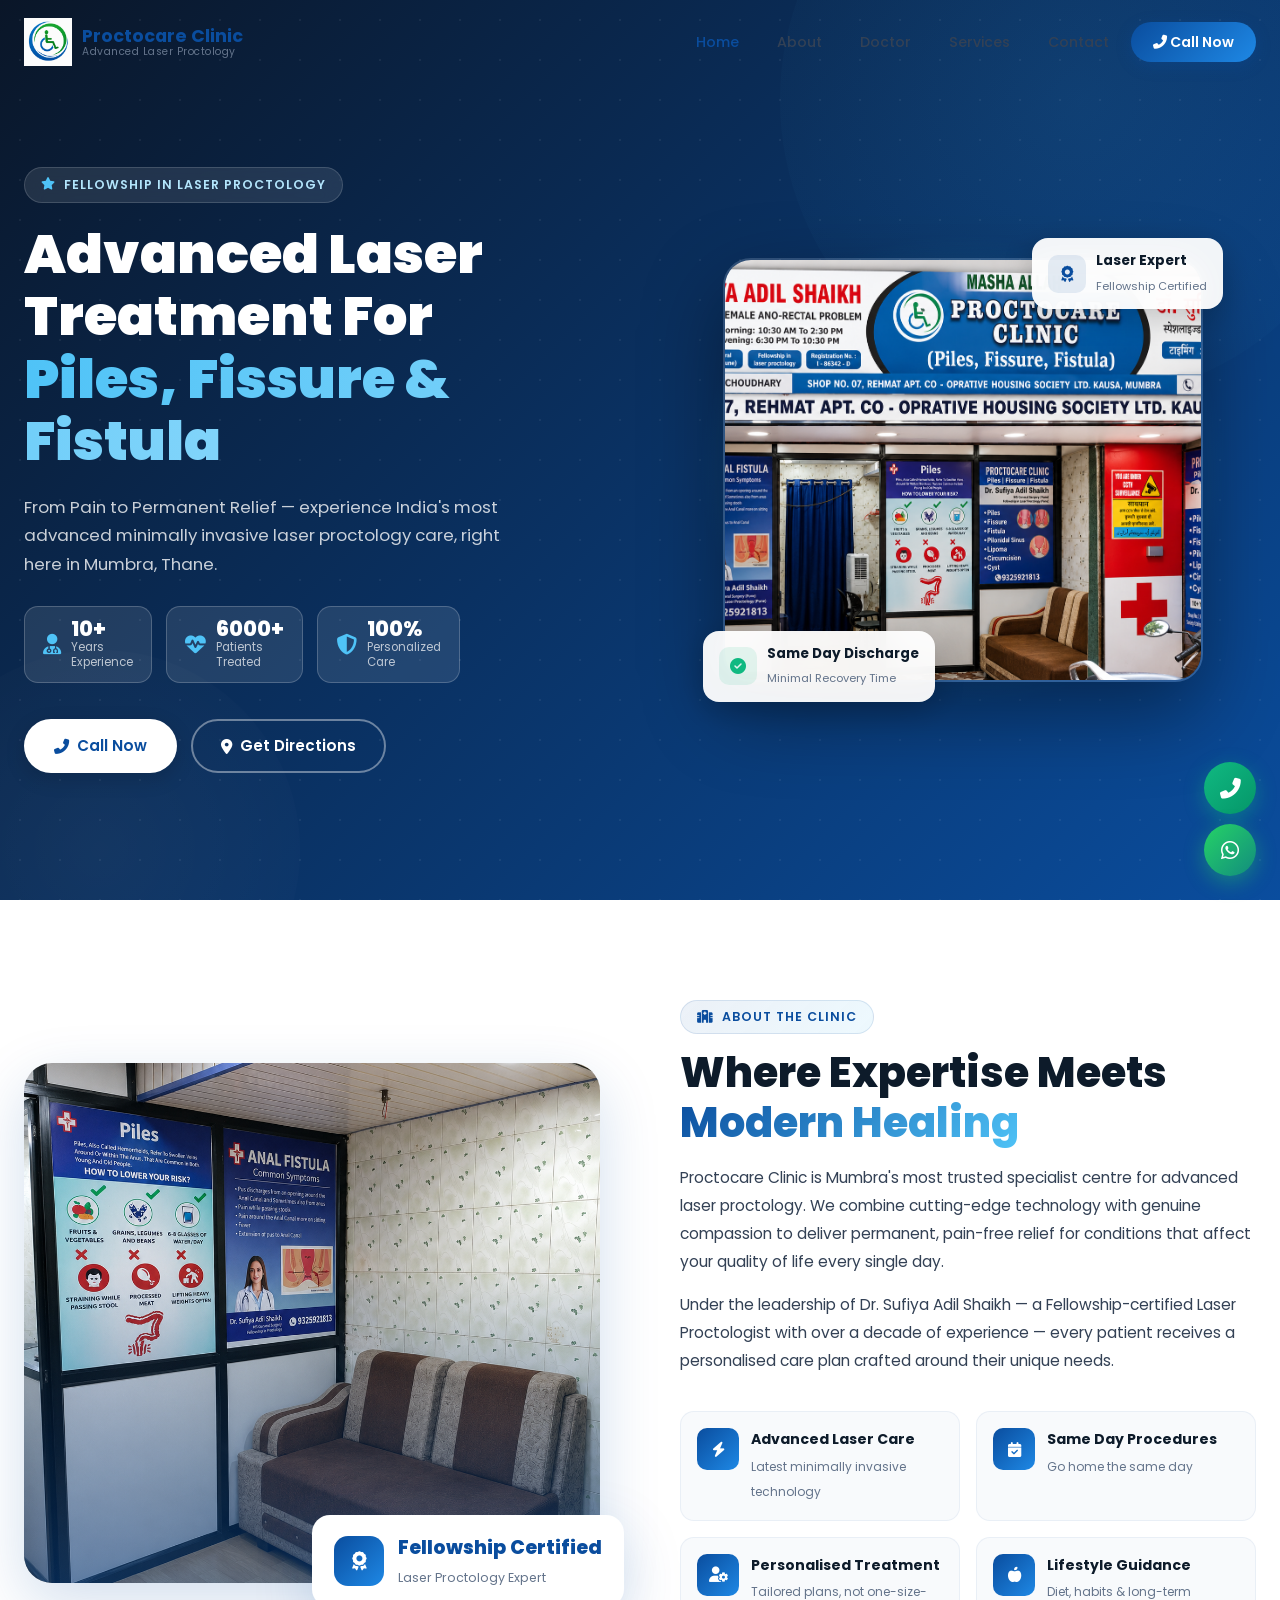
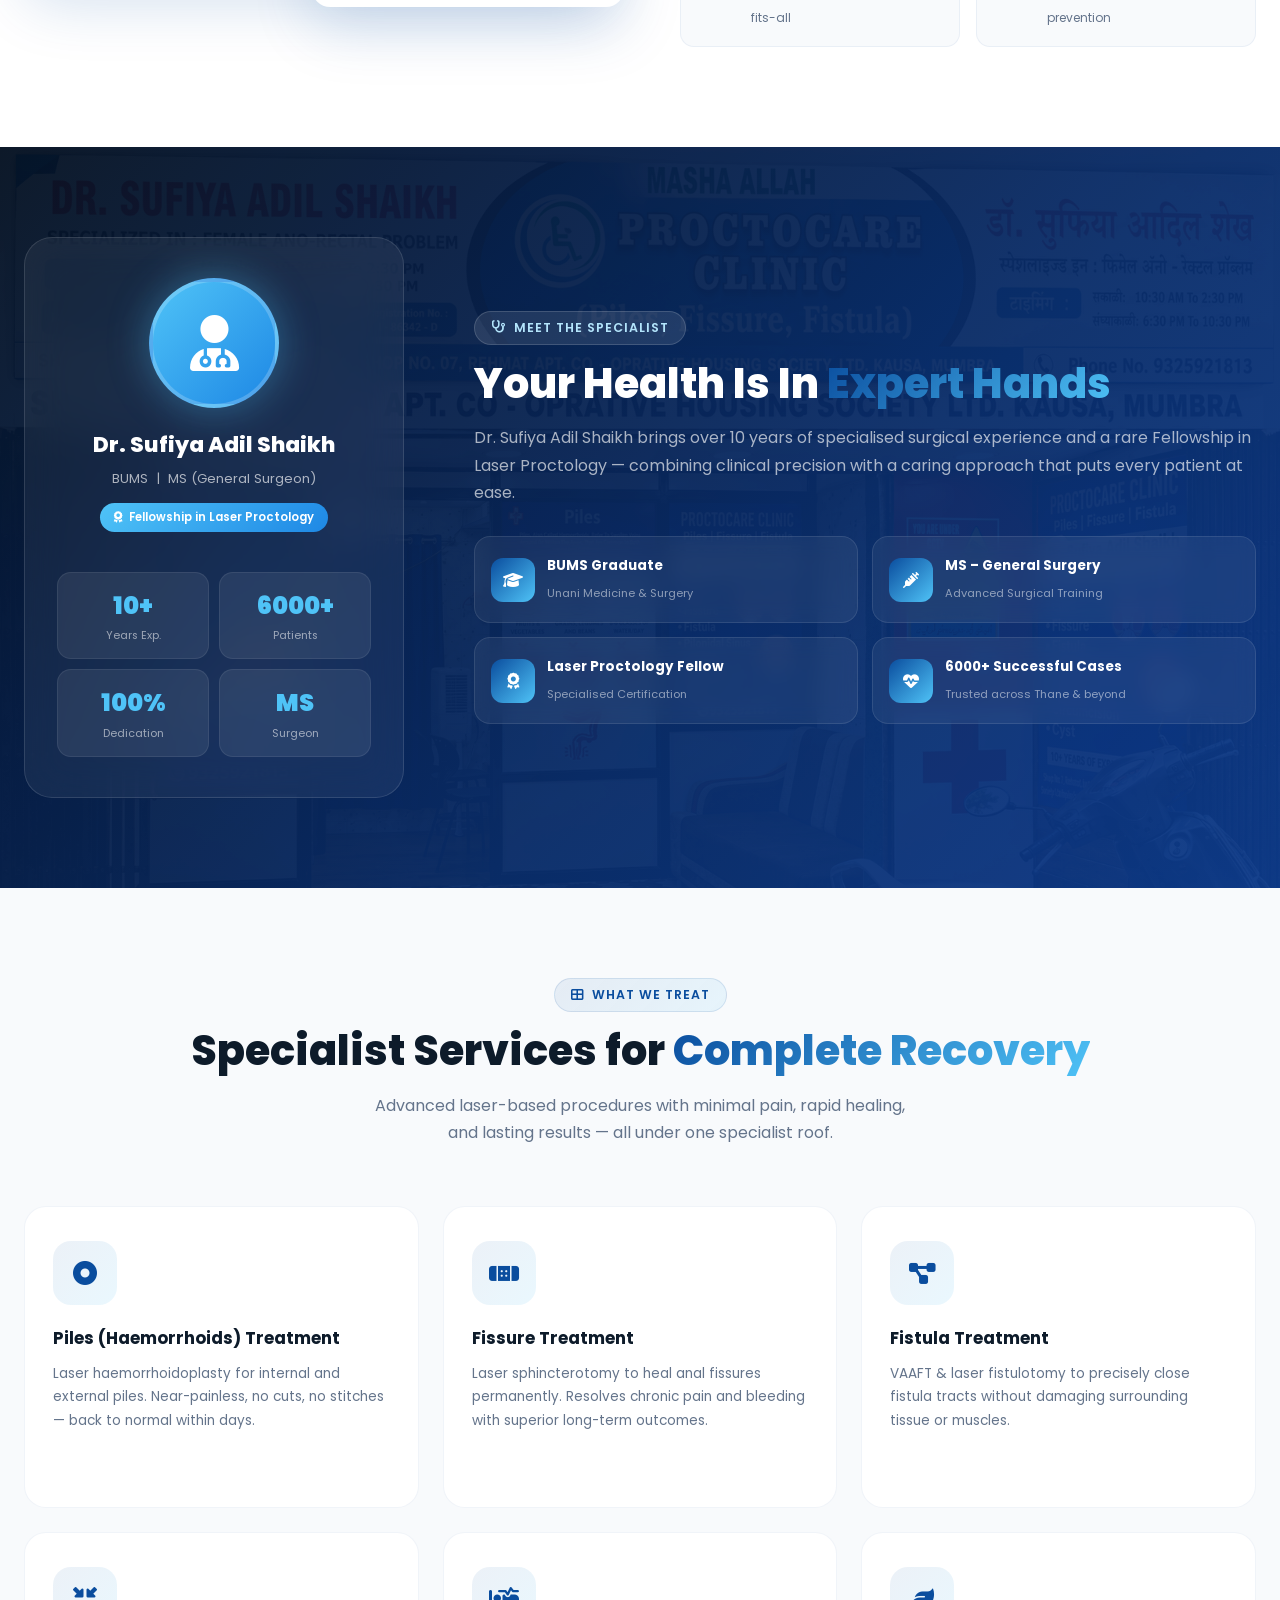
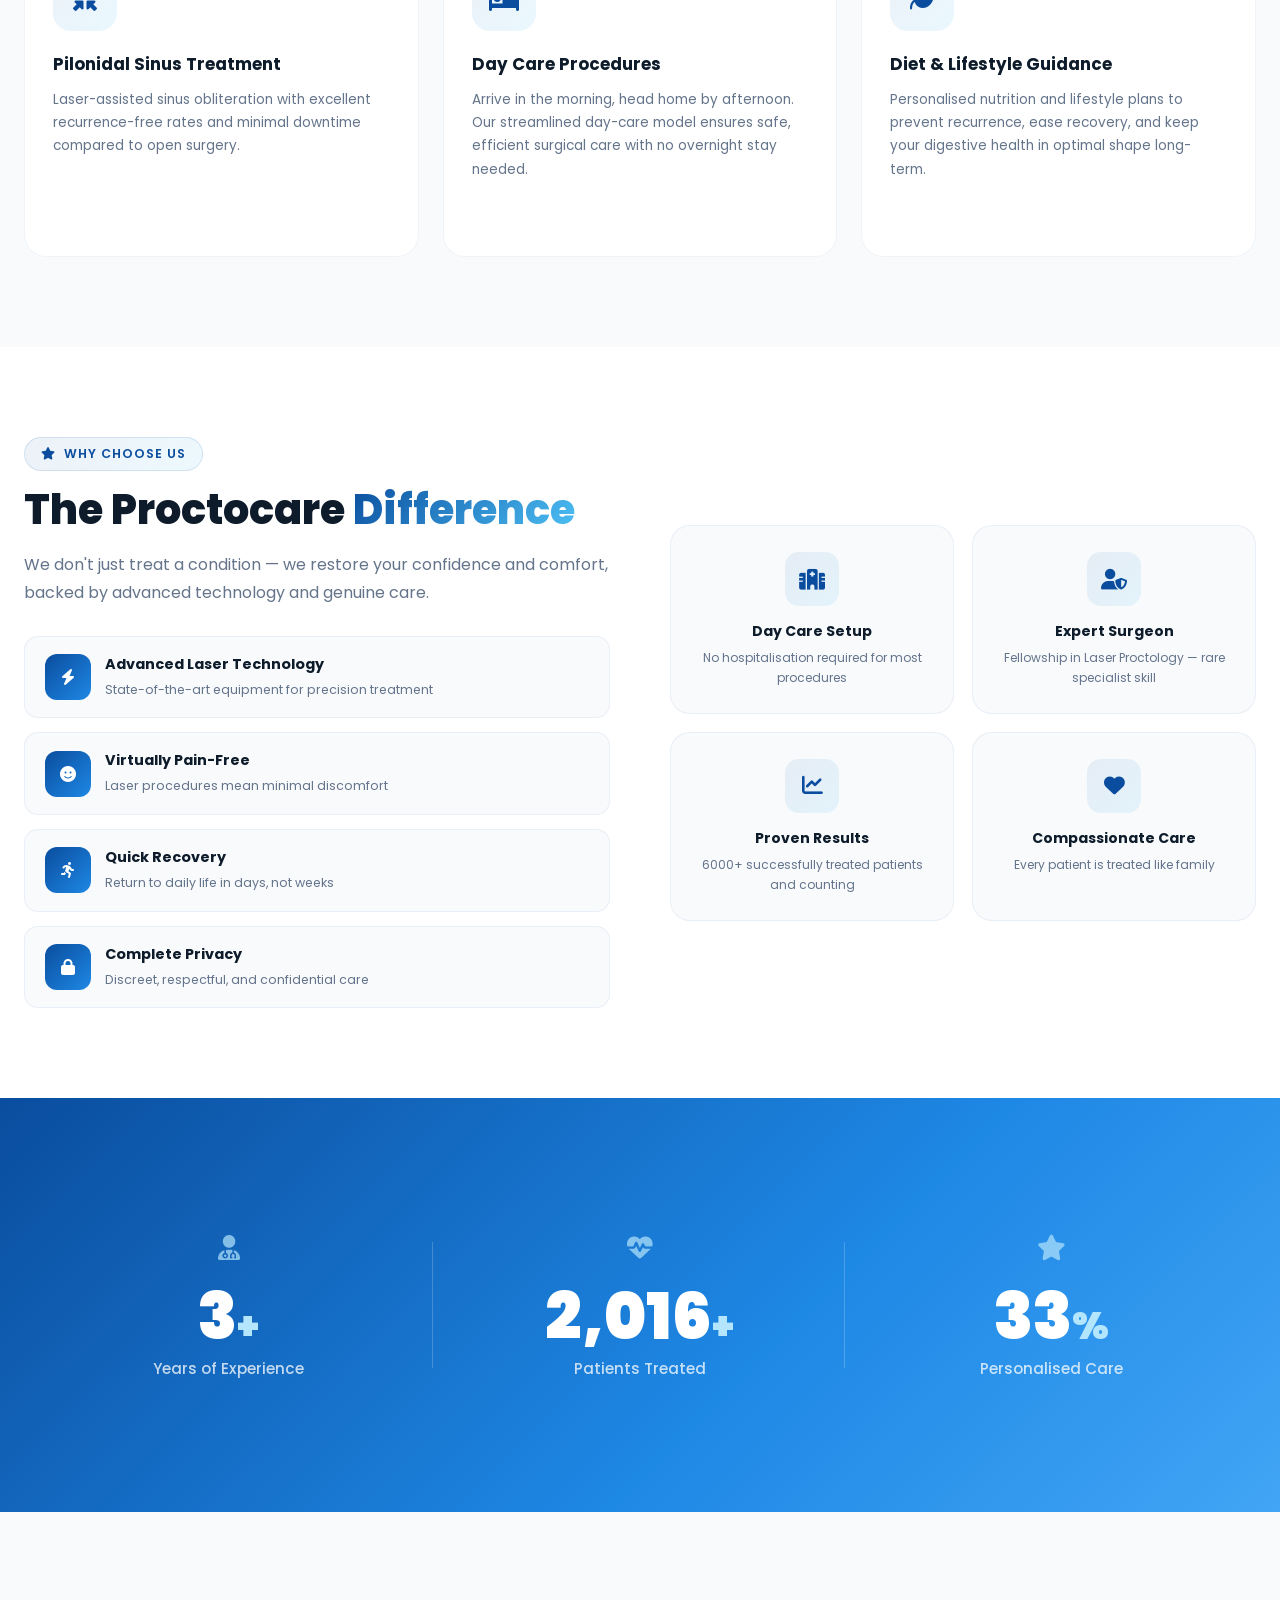
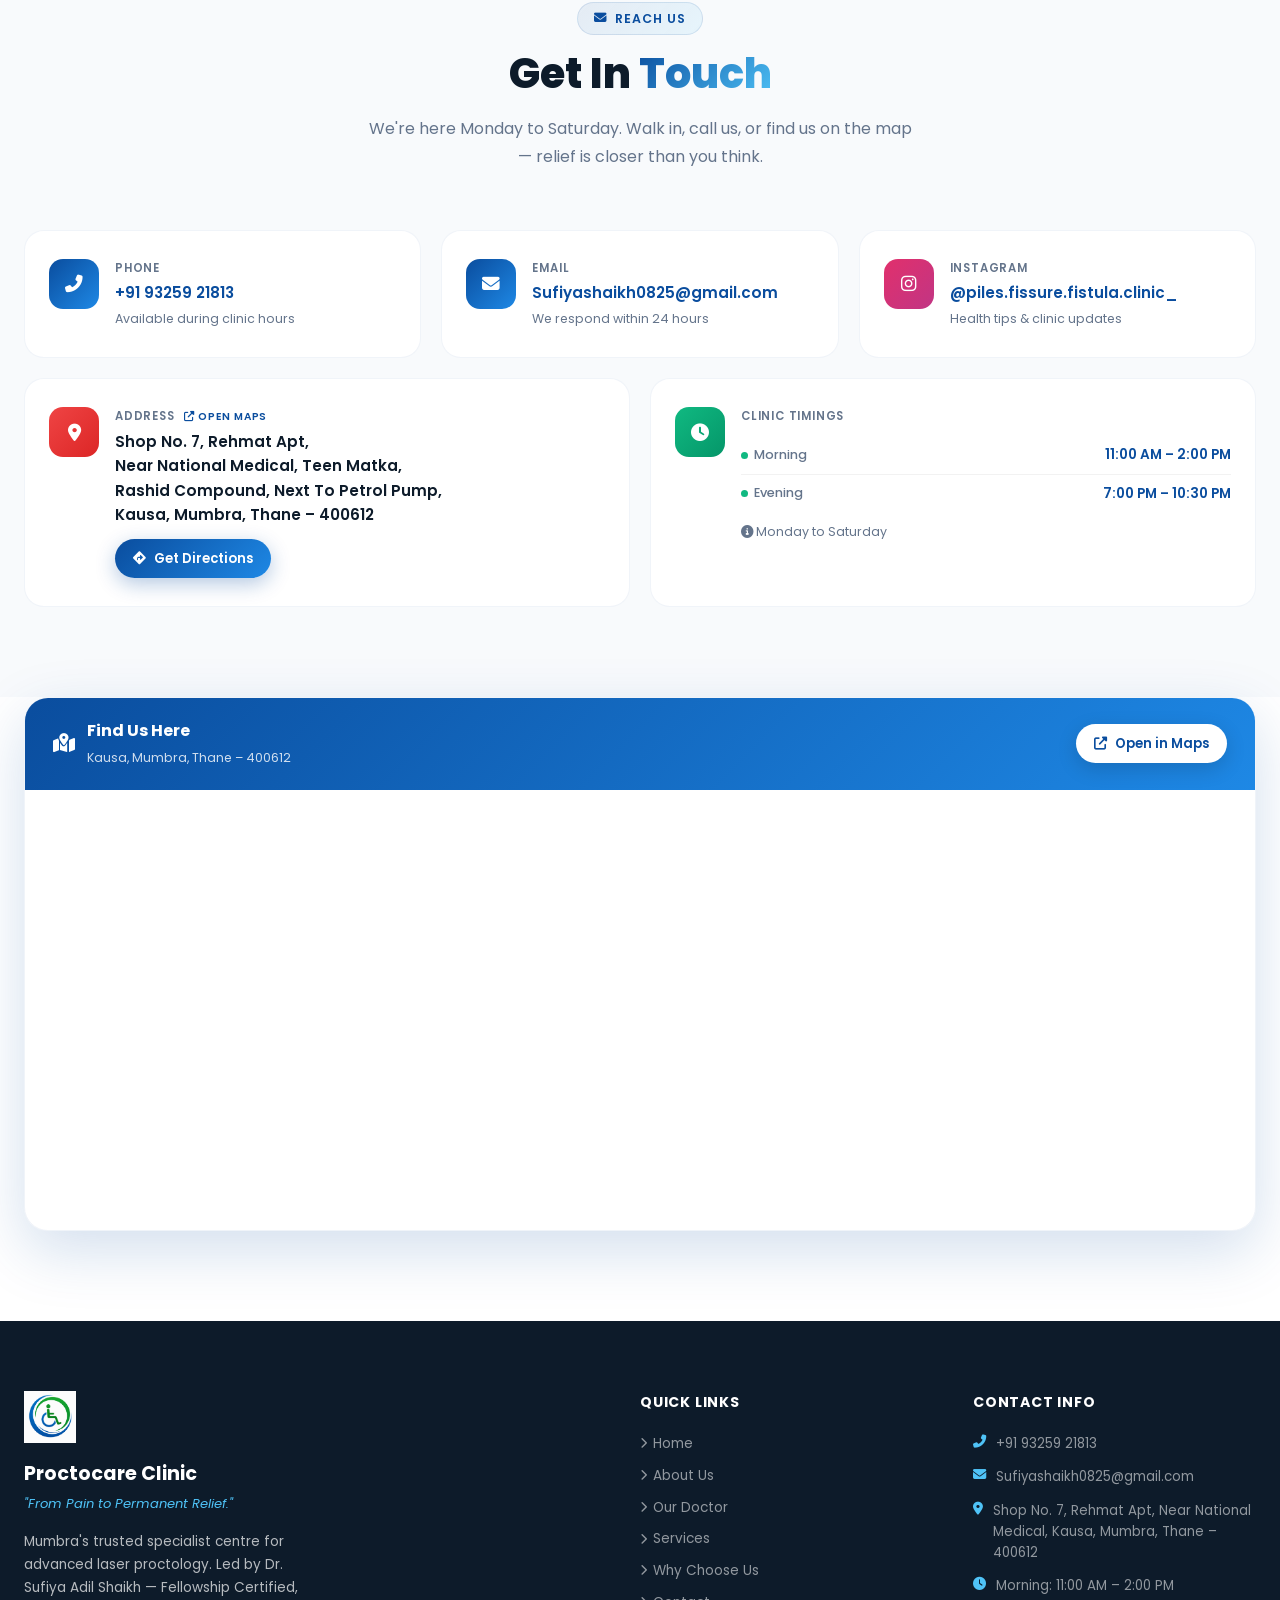
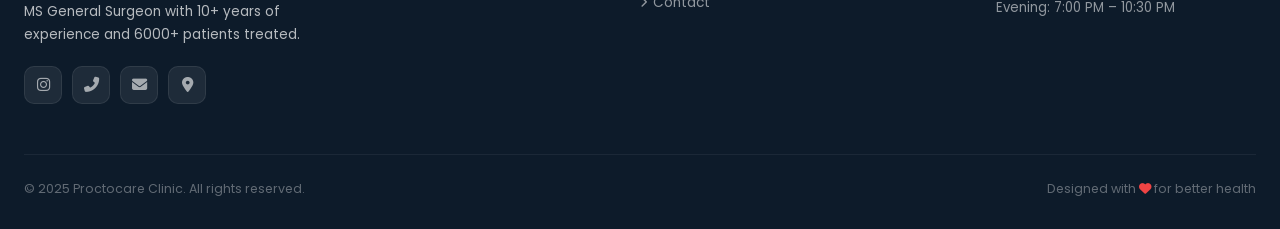
<file: index.html>
<!DOCTYPE html>
<html lang="en">
<head>
  <meta charset="UTF-8" />
  <meta name="viewport" content="width=device-width, initial-scale=1.0" />
  <title>Proctocare Clinic – Advanced Laser Treatment for Piles, Fissure & Fistula | Dr. Sufiya Adil Shaikh</title>
  <meta name="description" content="Proctocare Clinic offers advanced laser treatment for Piles, Fissure, Fistula & Pilonidal Sinus in Mumbra, Thane. Led by Dr. Sufiya Adil Shaikh – Fellowship in Laser Proctology, 10+ years, 6000+ patients." />
  <meta property="og:title" content="Proctocare Clinic – From Pain to Permanent Relief" />
  <meta property="og:description" content="Advanced laser proctology clinic in Mumbra, Thane. Dr. Sufiya Adil Shaikh – MS General Surgeon, Fellowship in Laser Proctology." />
  <meta property="og:type" content="website" />
  <link rel="icon" href="logo.png" />

  <!-- Fonts & Icons -->
  <link href="https://fonts.googleapis.com/css2?family=Poppins:wght@300;400;500;600;700;800;900&display=swap" rel="stylesheet" />
  <link rel="stylesheet" href="https://cdnjs.cloudflare.com/ajax/libs/font-awesome/6.5.0/css/all.min.css" />

  <!-- Schema.org Structured Data -->
  <script type="application/ld+json">
  {
    "@context": "https://schema.org",
    "@type": "MedicalClinic",
    "name": "Proctocare Clinic",
    "description": "Advanced laser treatment for Piles, Fissure, Fistula and Pilonidal Sinus",
    "url": "",
    "telephone": "+919325921813",
    "email": "Sufiyashaikh0825@gmail.com",
    "address": {
      "@type": "PostalAddress",
      "streetAddress": "Shop No. 7, Rehmat Apt, Near National Medical, Teen Matka, Rashid Compound, Next To Petrol Pump, Kausa, Mumbra",
      "addressLocality": "Thane",
      "postalCode": "400612",
      "addressCountry": "IN"
    },
    "openingHours": ["Mo-Sa 11:00-14:00", "Mo-Sa 19:00-22:30"],
    "medicalSpecialty": "Proctology"
  }
  </script>

  <style>
    :root {
      --primary: #0A4D9E;
      --secondary: #1E88E5;
      --accent: #4FC3F7;
      --accent-light: #B3E5FC;
      --bg: #F8FAFC;
      --bg-dark: #0D1B2A;
      --white: #ffffff;
      --text-dark: #0D1B2A;
      --text-mid: #334155;
      --text-light: #64748B;
      --glass: rgba(255,255,255,0.12);
      --glass-border: rgba(255,255,255,0.25);
      --shadow-sm: 0 2px 12px rgba(10,77,158,0.08);
      --shadow-md: 0 8px 32px rgba(10,77,158,0.14);
      --shadow-lg: 0 20px 60px rgba(10,77,158,0.18);
      --radius: 20px;
      --radius-sm: 12px;
      --transition: 0.35s cubic-bezier(0.4,0,0.2,1);
    }

    *, *::before, *::after { box-sizing: border-box; margin: 0; padding: 0; }

    html { scroll-behavior: smooth; }

    body {
      font-family: 'Poppins', sans-serif;
      background: var(--bg);
      color: var(--text-dark);
      overflow-x: hidden;
      line-height: 1.6;
    }

    img { max-width: 100%; display: block; }
    a { text-decoration: none; color: inherit; }

    /* ── ANIMATIONS ── */
    @keyframes float {
      0%,100% { transform: translateY(0); }
      50% { transform: translateY(-14px); }
    }
    @keyframes floatSlow {
      0%,100% { transform: translateY(0) rotate(0deg); }
      50% { transform: translateY(-8px) rotate(3deg); }
    }
    @keyframes pulseGlow {
      0%,100% { box-shadow: 0 0 30px rgba(79,195,247,0.3); }
      50% { box-shadow: 0 0 60px rgba(79,195,247,0.6); }
    }
    @keyframes gradientShift {
      0% { background-position: 0% 50%; }
      50% { background-position: 100% 50%; }
      100% { background-position: 0% 50%; }
    }
    @keyframes slideUp {
      from { opacity: 0; transform: translateY(40px); }
      to { opacity: 1; transform: translateY(0); }
    }
    @keyframes fadeIn {
      from { opacity: 0; }
      to { opacity: 1; }
    }
    @keyframes spin {
      from { transform: rotate(0deg); }
      to { transform: rotate(360deg); }
    }
    @keyframes counterUp {
      from { opacity: 0; transform: translateY(20px); }
      to { opacity: 1; transform: translateY(0); }
    }
    @keyframes shimmer {
      0% { background-position: -200% 0; }
      100% { background-position: 200% 0; }
    }
    @keyframes morphBg {
      0%,100% { border-radius: 60% 40% 30% 70% / 60% 30% 70% 40%; }
      50% { border-radius: 30% 60% 70% 40% / 50% 60% 30% 60%; }
    }

    /* Reveal animations */
    .reveal {
      opacity: 0;
      transform: translateY(40px);
      transition: opacity 0.7s ease, transform 0.7s ease;
    }
    .reveal.visible {
      opacity: 1;
      transform: translateY(0);
    }
    .reveal-left {
      opacity: 0;
      transform: translateX(-40px);
      transition: opacity 0.7s ease, transform 0.7s ease;
    }
    .reveal-left.visible {
      opacity: 1;
      transform: translateX(0);
    }
    .reveal-right {
      opacity: 0;
      transform: translateX(40px);
      transition: opacity 0.7s ease, transform 0.7s ease;
    }
    .reveal-right.visible {
      opacity: 1;
      transform: translateX(0);
    }

    /* ── NAVBAR ── */
    #navbar {
      position: fixed;
      top: 0; left: 0; right: 0;
      z-index: 1000;
      padding: 18px 0;
      transition: all var(--transition);
    }
    #navbar.scrolled {
      background: rgba(255,255,255,0.92);
      backdrop-filter: blur(20px);
      -webkit-backdrop-filter: blur(20px);
      border-bottom: 1px solid rgba(10,77,158,0.08);
      padding: 10px 0;
      box-shadow: 0 4px 30px rgba(10,77,158,0.08);
    }
    .nav-container {
      max-width: 1280px;
      margin: 0 auto;
      padding: 0 24px;
      display: flex;
      align-items: center;
      justify-content: space-between;
      gap: 20px;
    }
    .nav-logo {
      display: flex;
      align-items: center;
      gap: 10px;
    }
    .nav-logo img {
      height: 48px;
      width: auto;
      object-fit: contain;
    }
    .nav-logo-text {
      display: flex;
      flex-direction: column;
      line-height: 1.1;
    }
    .nav-logo-text span:first-child {
      font-size: 1.1rem;
      font-weight: 700;
      color: var(--primary);
    }
    .nav-logo-text span:last-child {
      font-size: 0.65rem;
      font-weight: 400;
      color: var(--text-light);
      letter-spacing: 0.5px;
    }
    .nav-links {
      display: flex;
      align-items: center;
      gap: 6px;
      list-style: none;
    }
    .nav-links a {
      padding: 8px 16px;
      font-size: 0.88rem;
      font-weight: 500;
      color: var(--text-mid);
      border-radius: 50px;
      transition: all var(--transition);
      position: relative;
    }
    .nav-links a::after {
      content: '';
      position: absolute;
      bottom: 4px; left: 50%;
      width: 0; height: 2px;
      background: var(--secondary);
      border-radius: 2px;
      transform: translateX(-50%);
      transition: width var(--transition);
    }
    .nav-links a:hover { color: var(--primary); }
    .nav-links a:hover::after { width: 60%; }
    .nav-cta {
      background: linear-gradient(135deg, var(--primary), var(--secondary));
      color: var(--white) !important;
      padding: 10px 22px !important;
      border-radius: 50px !important;
      font-weight: 600 !important;
      box-shadow: 0 4px 15px rgba(10,77,158,0.3);
    }
    .nav-cta:hover {
      transform: translateY(-2px);
      box-shadow: 0 8px 25px rgba(10,77,158,0.4) !important;
    }
    .nav-cta::after { display: none !important; }

    /* Hamburger */
    .hamburger {
      display: none;
      flex-direction: column;
      gap: 5px;
      cursor: pointer;
      padding: 6px;
      background: none;
      border: none;
      z-index: 1001;
    }
    .hamburger span {
      display: block;
      width: 24px; height: 2.5px;
      background: var(--primary);
      border-radius: 2px;
      transition: all var(--transition);
    }
    .hamburger.open span:nth-child(1) { transform: translateY(7px) rotate(45deg); }
    .hamburger.open span:nth-child(2) { opacity: 0; }
    .hamburger.open span:nth-child(3) { transform: translateY(-7px) rotate(-45deg); }

    /* Mobile nav overlay */
    .mobile-nav {
      position: fixed;
      inset: 0;
      background: rgba(255,255,255,0.98);
      backdrop-filter: blur(20px);
      z-index: 999;
      display: flex;
      flex-direction: column;
      align-items: center;
      justify-content: center;
      gap: 12px;
      transform: translateX(100%);
      transition: transform var(--transition);
    }
    .mobile-nav.open { transform: translateX(0); }
    .mobile-nav a {
      font-size: 1.5rem;
      font-weight: 600;
      color: var(--text-dark);
      padding: 12px 40px;
      border-radius: 12px;
      transition: all var(--transition);
    }
    .mobile-nav a:hover { background: var(--bg); color: var(--primary); }
    .mobile-nav .mobile-cta {
      background: linear-gradient(135deg, var(--primary), var(--secondary));
      color: white !important;
      margin-top: 16px;
    }

    /* ── BUTTONS ── */
    .btn-primary {
      display: inline-flex;
      align-items: center;
      gap: 8px;
      background: linear-gradient(135deg, var(--primary), var(--secondary));
      color: var(--white);
      padding: 14px 30px;
      border-radius: 50px;
      font-size: 0.95rem;
      font-weight: 600;
      border: none;
      cursor: pointer;
      transition: all var(--transition);
      box-shadow: 0 6px 20px rgba(10,77,158,0.3);
      white-space: nowrap;
    }
    .btn-primary:hover {
      transform: translateY(-3px);
      box-shadow: 0 12px 30px rgba(10,77,158,0.4);
    }
    .btn-outline {
      display: inline-flex;
      align-items: center;
      gap: 8px;
      background: transparent;
      color: var(--primary);
      padding: 13px 28px;
      border-radius: 50px;
      font-size: 0.95rem;
      font-weight: 600;
      border: 2px solid var(--primary);
      cursor: pointer;
      transition: all var(--transition);
      white-space: nowrap;
    }
    .btn-outline:hover {
      background: var(--primary);
      color: white;
      transform: translateY(-3px);
      box-shadow: 0 8px 25px rgba(10,77,158,0.25);
    }
    .btn-white {
      display: inline-flex;
      align-items: center;
      gap: 8px;
      background: white;
      color: var(--primary);
      padding: 14px 30px;
      border-radius: 50px;
      font-size: 0.95rem;
      font-weight: 600;
      cursor: pointer;
      transition: all var(--transition);
      box-shadow: 0 6px 20px rgba(0,0,0,0.15);
      border: none;
      white-space: nowrap;
    }
    .btn-white:hover {
      transform: translateY(-3px);
      box-shadow: 0 12px 30px rgba(0,0,0,0.2);
    }

    /* ── SECTION HELPERS ── */
    section { padding: 90px 0; }
    .container {
      max-width: 1280px;
      margin: 0 auto;
      padding: 0 24px;
    }
    .section-label {
      display: inline-flex;
      align-items: center;
      gap: 8px;
      background: linear-gradient(135deg, rgba(10,77,158,0.08), rgba(79,195,247,0.1));
      color: var(--primary);
      padding: 6px 16px;
      border-radius: 50px;
      font-size: 0.78rem;
      font-weight: 600;
      letter-spacing: 1px;
      text-transform: uppercase;
      margin-bottom: 14px;
      border: 1px solid rgba(10,77,158,0.12);
    }
    .section-title {
      font-size: clamp(1.8rem, 3.5vw, 2.6rem);
      font-weight: 800;
      color: var(--text-dark);
      line-height: 1.2;
      margin-bottom: 16px;
    }
    .section-title span {
      background: linear-gradient(135deg, var(--primary), var(--accent));
      -webkit-background-clip: text;
      -webkit-text-fill-color: transparent;
      background-clip: text;
    }
    .section-subtitle {
      font-size: 1rem;
      color: var(--text-light);
      max-width: 560px;
      line-height: 1.7;
    }

    /* ── HERO ── */
    #hero {
      min-height: 100vh;
      background: linear-gradient(135deg, #0A1628 0%, #0A4D9E 50%, #1565C0 100%);
      background-size: 200% 200%;
      animation: gradientShift 8s ease infinite;
      display: flex;
      align-items: center;
      position: relative;
      overflow: hidden;
      padding-top: 100px;
      padding-bottom: 60px;
    }
    .hero-bg-shapes {
      position: absolute;
      inset: 0;
      overflow: hidden;
      pointer-events: none;
    }
    .hero-shape {
      position: absolute;
      border-radius: 50%;
      opacity: 0.08;
    }
    .hero-shape-1 {
      width: 600px; height: 600px;
      background: radial-gradient(circle, var(--accent), transparent);
      top: -200px; right: -100px;
      animation: morphBg 8s ease-in-out infinite;
    }
    .hero-shape-2 {
      width: 400px; height: 400px;
      background: radial-gradient(circle, #fff, transparent);
      bottom: -150px; left: -100px;
      opacity: 0.04;
    }
    .hero-dots {
      position: absolute;
      inset: 0;
      background-image: radial-gradient(rgba(255,255,255,0.06) 1px, transparent 1px);
      background-size: 40px 40px;
    }
    .hero-grid {
      display: grid;
      grid-template-columns: 1fr 1fr;
      align-items: center;
      gap: 60px;
      position: relative;
      z-index: 1;
    }
    .hero-label {
      display: inline-flex;
      align-items: center;
      gap: 8px;
      background: rgba(255,255,255,0.1);
      backdrop-filter: blur(10px);
      color: var(--accent-light);
      padding: 7px 16px;
      border-radius: 50px;
      font-size: 0.78rem;
      font-weight: 600;
      letter-spacing: 1px;
      text-transform: uppercase;
      margin-bottom: 20px;
      border: 1px solid rgba(255,255,255,0.15);
      animation: slideUp 0.6s ease both;
    }
    .hero-label i { color: var(--accent); }
    .hero-title {
      font-size: clamp(2rem, 4.5vw, 3.4rem);
      font-weight: 900;
      color: white;
      line-height: 1.15;
      margin-bottom: 20px;
      animation: slideUp 0.6s 0.1s ease both;
    }
    .hero-title .highlight {
      background: linear-gradient(90deg, var(--accent), #81D4FA);
      -webkit-background-clip: text;
      -webkit-text-fill-color: transparent;
      background-clip: text;
    }
    .hero-sub {
      font-size: 1.05rem;
      color: rgba(255,255,255,0.78);
      margin-bottom: 28px;
      line-height: 1.7;
      max-width: 480px;
      animation: slideUp 0.6s 0.2s ease both;
    }
    .hero-badges {
      display: flex;
      gap: 14px;
      flex-wrap: wrap;
      margin-bottom: 36px;
      animation: slideUp 0.6s 0.3s ease both;
    }
    .hero-badge {
      display: flex;
      align-items: center;
      gap: 10px;
      background: rgba(255,255,255,0.1);
      backdrop-filter: blur(10px);
      border: 1px solid rgba(255,255,255,0.2);
      border-radius: 14px;
      padding: 12px 18px;
      color: white;
    }
    .hero-badge i {
      font-size: 1.3rem;
      color: var(--accent);
    }
    .hero-badge .badge-num {
      font-size: 1.3rem;
      font-weight: 800;
      line-height: 1;
    }
    .hero-badge .badge-label {
      font-size: 0.72rem;
      color: rgba(255,255,255,0.7);
      line-height: 1.3;
    }
    .hero-btns {
      display: flex;
      gap: 14px;
      flex-wrap: wrap;
      animation: slideUp 0.6s 0.4s ease both;
    }

    /* Hero image side */
    .hero-visual {
      position: relative;
      display: flex;
      justify-content: center;
      align-items: center;
      animation: slideUp 0.7s 0.2s ease both;
    }
    .hero-img-frame {
      position: relative;
      width: 100%;
      max-width: 480px;
      margin: 0 auto;
    }
    .hero-img-glow {
      position: absolute;
      inset: -30px;
      background: radial-gradient(ellipse, rgba(79,195,247,0.35) 0%, transparent 70%);
      border-radius: 50%;
      animation: pulseGlow 3s ease-in-out infinite;
      pointer-events: none;
    }
    .hero-img-main {
      width: 100%;
      border-radius: 28px;
      overflow: hidden;
      position: relative;
      z-index: 2;
      border: 2px solid rgba(255,255,255,0.15);
      box-shadow: 0 30px 80px rgba(0,0,0,0.4);
      animation: float 6s ease-in-out infinite;
    }
    .hero-img-main img {
      width: 100%;
      height: 420px;
      object-fit: cover;
      display: block;
    }
    .hero-img-badge-1, .hero-img-badge-2 {
      position: absolute;
      background: rgba(255,255,255,0.95);
      backdrop-filter: blur(16px);
      border-radius: 16px;
      padding: 12px 16px;
      display: flex;
      align-items: center;
      gap: 10px;
      box-shadow: 0 8px 30px rgba(0,0,0,0.2);
      z-index: 3;
      animation: floatSlow 4s ease-in-out infinite;
    }
    .hero-img-badge-1 {
      bottom: -20px; left: -20px;
      animation-delay: 0.5s;
    }
    .hero-img-badge-2 {
      top: -20px; right: -20px;
      animation-delay: 1s;
    }
    .badge-icon {
      width: 38px; height: 38px;
      border-radius: 10px;
      display: flex;
      align-items: center;
      justify-content: center;
      font-size: 1rem;
    }
    .badge-icon.green { background: rgba(16,185,129,0.1); color: #10B981; }
    .badge-icon.blue { background: rgba(10,77,158,0.1); color: var(--primary); }
    .badge-text strong {
      display: block;
      font-size: 0.85rem;
      font-weight: 700;
      color: var(--text-dark);
    }
    .badge-text small {
      font-size: 0.7rem;
      color: var(--text-light);
    }

    /* ── ABOUT ── */
    #about {
      background: var(--white);
      padding: 100px 0;
    }
    .about-grid {
      display: grid;
      grid-template-columns: 1fr 1fr;
      gap: 80px;
      align-items: center;
    }
    .about-img-wrap {
      position: relative;
    }
    .about-img-outer {
      border-radius: 28px;
      overflow: hidden;
      box-shadow: var(--shadow-lg);
      position: relative;
    }
    .about-img-outer img {
      width: 100%;
      height: 520px;
      object-fit: cover;
      display: block;
      transition: transform 0.6s ease;
    }
    .about-img-outer:hover img { transform: scale(1.04); }
    .about-img-overlay {
      position: absolute;
      inset: 0;
      background: linear-gradient(to top, rgba(10,77,158,0.5) 0%, transparent 60%);
    }
    .about-floating-card {
      position: absolute;
      bottom: -24px; right: -24px;
      background: white;
      border-radius: 18px;
      padding: 18px 22px;
      box-shadow: var(--shadow-lg);
      display: flex;
      align-items: center;
      gap: 14px;
      min-width: 200px;
    }
    .about-floating-icon {
      width: 50px; height: 50px;
      border-radius: 14px;
      background: linear-gradient(135deg, var(--primary), var(--secondary));
      display: flex; align-items: center; justify-content: center;
      font-size: 1.2rem;
      color: white;
      flex-shrink: 0;
    }
    .about-floating-text strong {
      display: block;
      font-size: 1.2rem;
      font-weight: 800;
      color: var(--primary);
    }
    .about-floating-text span {
      font-size: 0.78rem;
      color: var(--text-light);
    }
    .about-features {
      margin-top: 36px;
      display: grid;
      grid-template-columns: 1fr 1fr;
      gap: 16px;
    }
    .about-feature {
      display: flex;
      align-items: flex-start;
      gap: 12px;
      padding: 16px;
      border-radius: 14px;
      background: var(--bg);
      border: 1px solid rgba(10,77,158,0.06);
      transition: all var(--transition);
    }
    .about-feature:hover {
      background: linear-gradient(135deg, rgba(10,77,158,0.04), rgba(79,195,247,0.06));
      border-color: rgba(10,77,158,0.12);
      transform: translateY(-2px);
      box-shadow: var(--shadow-sm);
    }
    .about-feature-icon {
      width: 42px; height: 42px;
      border-radius: 10px;
      background: linear-gradient(135deg, var(--primary), var(--secondary));
      display: flex; align-items: center; justify-content: center;
      font-size: 0.95rem;
      color: white;
      flex-shrink: 0;
    }
    .about-feature-text strong {
      display: block;
      font-size: 0.88rem;
      font-weight: 700;
      color: var(--text-dark);
      margin-bottom: 2px;
    }
    .about-feature-text span {
      font-size: 0.75rem;
      color: var(--text-light);
    }
    .about-para {
      font-size: 0.97rem;
      color: var(--text-mid);
      line-height: 1.8;
      margin-bottom: 16px;
    }

    /* ── DOCTOR ── */
    #doctor {
      background: linear-gradient(135deg, #051122 0%, #0A2D6A 60%, #0D3B8A 100%);
      position: relative;
      overflow: hidden;
    }
    .doctor-bg-overlay {
      position: absolute;
      inset: 0;
      background: url('clinic1.png') center/cover no-repeat;
      opacity: 0.04;
      pointer-events: none;
    }
    .doctor-grid {
      display: grid;
      grid-template-columns: 380px 1fr;
      gap: 70px;
      align-items: center;
      position: relative;
      z-index: 1;
    }
    .doctor-card {
      background: rgba(255,255,255,0.06);
      backdrop-filter: blur(20px);
      -webkit-backdrop-filter: blur(20px);
      border: 1px solid rgba(255,255,255,0.12);
      border-radius: 28px;
      padding: 40px 32px;
      text-align: center;
      animation: float 7s ease-in-out infinite;
    }
    .doctor-avatar {
      width: 130px; height: 130px;
      border-radius: 50%;
      background: linear-gradient(135deg, var(--accent), var(--secondary));
      display: flex; align-items: center; justify-content: center;
      margin: 0 auto 20px;
      font-size: 3.5rem;
      color: white;
      border: 4px solid rgba(255,255,255,0.2);
      box-shadow: 0 0 40px rgba(79,195,247,0.4);
    }
    .doctor-name {
      font-size: 1.35rem;
      font-weight: 800;
      color: white;
      margin-bottom: 6px;
    }
    .doctor-qual {
      font-size: 0.82rem;
      color: rgba(255,255,255,0.65);
      margin-bottom: 4px;
    }
    .doctor-fellow {
      display: inline-flex;
      align-items: center;
      gap: 6px;
      background: linear-gradient(135deg, var(--accent), var(--secondary));
      color: white;
      padding: 5px 14px;
      border-radius: 50px;
      font-size: 0.72rem;
      font-weight: 600;
      margin: 10px 0 20px;
    }
    .doctor-stats-mini {
      display: grid;
      grid-template-columns: 1fr 1fr;
      gap: 10px;
      margin-top: 20px;
    }
    .dstat {
      background: rgba(255,255,255,0.08);
      border-radius: 14px;
      padding: 14px 10px;
      border: 1px solid rgba(255,255,255,0.08);
    }
    .dstat-num {
      font-size: 1.5rem;
      font-weight: 900;
      color: var(--accent);
    }
    .dstat-label {
      font-size: 0.68rem;
      color: rgba(255,255,255,0.55);
      margin-top: 2px;
    }
    .doctor-content .section-title { color: white; }
    .doctor-content .section-subtitle { color: rgba(255,255,255,0.65); max-width: 100%; }
    .doctor-creds {
      display: grid;
      grid-template-columns: 1fr 1fr;
      gap: 14px;
      margin-top: 30px;
    }
    .doctor-cred-card {
      background: rgba(255,255,255,0.06);
      backdrop-filter: blur(10px);
      border: 1px solid rgba(255,255,255,0.1);
      border-radius: 16px;
      padding: 18px 16px;
      display: flex;
      align-items: center;
      gap: 12px;
      transition: all var(--transition);
    }
    .doctor-cred-card:hover {
      background: rgba(255,255,255,0.1);
      border-color: rgba(79,195,247,0.3);
      transform: translateY(-3px);
    }
    .cred-icon {
      width: 44px; height: 44px;
      border-radius: 12px;
      background: linear-gradient(135deg, var(--primary), var(--accent));
      display: flex; align-items: center; justify-content: center;
      font-size: 1rem;
      color: white;
      flex-shrink: 0;
    }
    .cred-text strong {
      display: block;
      font-size: 0.84rem;
      font-weight: 700;
      color: white;
      margin-bottom: 2px;
    }
    .cred-text span {
      font-size: 0.7rem;
      color: rgba(255,255,255,0.5);
    }

    /* ── SERVICES ── */
    #services {
      background: var(--bg);
    }
    .services-header { text-align: center; margin-bottom: 60px; }
    .services-header .section-subtitle { margin: 0 auto; }
    .services-grid {
      display: grid;
      grid-template-columns: repeat(3, 1fr);
      gap: 24px;
    }
    .service-card {
      background: white;
      border-radius: 22px;
      padding: 34px 28px;
      border: 1px solid rgba(10,77,158,0.06);
      transition: all var(--transition);
      position: relative;
      overflow: hidden;
      cursor: pointer;
    }
    .service-card::before {
      content: '';
      position: absolute;
      inset: 0;
      background: linear-gradient(135deg, rgba(10,77,158,0.03), rgba(79,195,247,0.05));
      opacity: 0;
      transition: opacity var(--transition);
    }
    .service-card::after {
      content: '';
      position: absolute;
      bottom: 0; left: 0; right: 0;
      height: 3px;
      background: linear-gradient(90deg, var(--primary), var(--accent));
      transform: scaleX(0);
      transform-origin: left;
      transition: transform var(--transition);
    }
    .service-card:hover {
      transform: translateY(-8px);
      box-shadow: var(--shadow-lg);
      border-color: rgba(10,77,158,0.12);
    }
    .service-card:hover::before { opacity: 1; }
    .service-card:hover::after { transform: scaleX(1); }
    .service-icon {
      width: 64px; height: 64px;
      border-radius: 18px;
      background: linear-gradient(135deg, rgba(10,77,158,0.08), rgba(79,195,247,0.12));
      display: flex; align-items: center; justify-content: center;
      font-size: 1.5rem;
      color: var(--primary);
      margin-bottom: 20px;
      transition: all var(--transition);
    }
    .service-card:hover .service-icon {
      background: linear-gradient(135deg, var(--primary), var(--secondary));
      color: white;
      transform: scale(1.1);
    }
    .service-title {
      font-size: 1.05rem;
      font-weight: 700;
      color: var(--text-dark);
      margin-bottom: 10px;
    }
    .service-desc {
      font-size: 0.85rem;
      color: var(--text-light);
      line-height: 1.7;
    }
    .service-arrow {
      margin-top: 20px;
      color: var(--primary);
      font-size: 0.85rem;
      font-weight: 600;
      display: flex;
      align-items: center;
      gap: 6px;
      opacity: 0;
      transform: translateX(-10px);
      transition: all var(--transition);
    }
    .service-card:hover .service-arrow {
      opacity: 1;
      transform: translateX(0);
    }

    /* ── WHY CHOOSE US ── */
    #why {
      background: white;
    }
    .why-grid {
      display: grid;
      grid-template-columns: 1fr 1fr;
      gap: 60px;
      align-items: center;
    }
    .why-left .section-subtitle { max-width: 100%; }
    .why-features {
      display: grid;
      gap: 14px;
      margin-top: 30px;
    }
    .why-feature {
      display: flex;
      align-items: center;
      gap: 14px;
      padding: 16px 20px;
      border-radius: 14px;
      border: 1px solid rgba(10,77,158,0.06);
      background: var(--bg);
      transition: all var(--transition);
    }
    .why-feature:hover {
      border-color: rgba(10,77,158,0.15);
      transform: translateX(6px);
      box-shadow: var(--shadow-sm);
    }
    .why-feature-icon {
      width: 46px; height: 46px; flex-shrink: 0;
      border-radius: 12px;
      background: linear-gradient(135deg, var(--primary), var(--secondary));
      display: flex; align-items: center; justify-content: center;
      font-size: 1rem; color: white;
    }
    .why-feature-text strong {
      display: block;
      font-size: 0.9rem;
      font-weight: 700;
      color: var(--text-dark);
    }
    .why-feature-text span {
      font-size: 0.78rem;
      color: var(--text-light);
    }
    .why-right {
      display: grid;
      grid-template-columns: 1fr 1fr;
      gap: 18px;
    }
    .why-card {
      background: var(--bg);
      border-radius: 20px;
      padding: 26px 20px;
      text-align: center;
      border: 1px solid rgba(10,77,158,0.06);
      transition: all var(--transition);
    }
    .why-card:hover {
      background: linear-gradient(135deg, var(--primary), var(--secondary));
      transform: translateY(-6px);
      box-shadow: 0 16px 40px rgba(10,77,158,0.25);
    }
    .why-card:hover .why-card-icon,
    .why-card:hover .why-card-title,
    .why-card:hover .why-card-text { color: white !important; }
    .why-card:hover .why-card-icon-wrap {
      background: rgba(255,255,255,0.15);
    }
    .why-card-icon-wrap {
      width: 54px; height: 54px;
      border-radius: 14px;
      background: linear-gradient(135deg, rgba(10,77,158,0.08), rgba(79,195,247,0.12));
      display: flex; align-items: center; justify-content: center;
      margin: 0 auto 14px;
      transition: all var(--transition);
    }
    .why-card-icon { font-size: 1.3rem; color: var(--primary); transition: all var(--transition); }
    .why-card-title {
      font-size: 0.88rem; font-weight: 700; color: var(--text-dark);
      margin-bottom: 6px; transition: all var(--transition);
    }
    .why-card-text { font-size: 0.75rem; color: var(--text-light); transition: all var(--transition); }

    /* ── STATS ── */
    #stats {
      background: linear-gradient(135deg, var(--primary) 0%, var(--secondary) 60%, #42A5F5 100%);
      padding: 80px 0;
    }
    .stats-grid {
      display: grid;
      grid-template-columns: repeat(3, 1fr);
      gap: 2px;
    }
    .stat-item {
      text-align: center;
      padding: 50px 30px;
      position: relative;
    }
    .stat-item:not(:last-child)::after {
      content: '';
      position: absolute;
      right: 0; top: 25%; bottom: 25%;
      width: 1px;
      background: rgba(255,255,255,0.2);
    }
    .stat-num {
      font-size: clamp(2.8rem, 5vw, 4.5rem);
      font-weight: 900;
      color: white;
      line-height: 1;
      margin-bottom: 8px;
    }
    .stat-suffix {
      font-size: clamp(1.5rem, 3vw, 2.5rem);
      color: var(--accent-light);
    }
    .stat-label {
      font-size: 0.95rem;
      color: rgba(255,255,255,0.75);
      font-weight: 500;
    }
    .stat-icon {
      font-size: 1.6rem;
      color: var(--accent-light);
      margin-bottom: 16px;
      opacity: 0.7;
    }

    /* ── CONTACT ── */
    #contact {
      background: var(--bg);
    }
    .contact-header { text-align: center; margin-bottom: 60px; }
    .contact-header .section-subtitle { margin: 0 auto; }
    .contact-grid {
      display: grid;
      grid-template-columns: repeat(3, 1fr);
      gap: 20px;
      margin-bottom: 20px;
    }
    .contact-grid-lower {
      display: grid;
      grid-template-columns: 1fr 1fr;
      gap: 20px;
    }
    .contact-card {
      background: white;
      border-radius: 20px;
      padding: 28px 24px;
      border: 1px solid rgba(10,77,158,0.06);
      transition: all var(--transition);
      display: flex;
      align-items: flex-start;
      gap: 16px;
    }
    .contact-card:hover {
      transform: translateY(-5px);
      box-shadow: var(--shadow-md);
      border-color: rgba(10,77,158,0.12);
    }
    .contact-card.clickable { cursor: pointer; }
    .contact-card-icon {
      width: 50px; height: 50px; flex-shrink: 0;
      border-radius: 14px;
      background: linear-gradient(135deg, var(--primary), var(--secondary));
      display: flex; align-items: center; justify-content: center;
      font-size: 1.1rem;
      color: white;
    }
    .contact-card-label {
      font-size: 0.72rem;
      font-weight: 600;
      color: var(--text-light);
      text-transform: uppercase;
      letter-spacing: 0.8px;
      margin-bottom: 4px;
    }
    .contact-card-value {
      font-size: 0.95rem;
      font-weight: 600;
      color: var(--text-dark);
      margin-bottom: 2px;
    }
    .contact-card-value a {
      color: var(--primary);
    }
    .contact-card-value a:hover { text-decoration: underline; }
    .contact-card-sub {
      font-size: 0.78rem;
      color: var(--text-light);
      margin-top: 4px;
    }
    .timing-row {
      display: flex;
      justify-content: space-between;
      align-items: center;
      padding: 8px 0;
    }
    .timing-row:not(:last-child) { border-bottom: 1px solid rgba(0,0,0,0.05); }
    .timing-label { font-size: 0.8rem; color: var(--text-light); font-weight: 500; }
    .timing-value { font-size: 0.85rem; font-weight: 600; color: var(--primary); }
    .timing-dot {
      display: inline-block;
      width: 7px; height: 7px;
      border-radius: 50%;
      background: #10B981;
      margin-right: 6px;
      animation: pulseGlow 2s ease-in-out infinite;
    }

    /* ── MAP ── */
    #map {
      background: white;
      padding: 0 0 90px;
    }
    .map-card {
      border-radius: 24px;
      overflow: hidden;
      box-shadow: var(--shadow-lg);
      border: 1px solid rgba(10,77,158,0.06);
    }
    .map-header {
      padding: 20px 28px;
      background: linear-gradient(135deg, var(--primary), var(--secondary));
      display: flex;
      align-items: center;
      justify-content: space-between;
      flex-wrap: wrap;
      gap: 12px;
    }
    .map-header-left {
      display: flex;
      align-items: center;
      gap: 12px;
      color: white;
    }
    .map-header-left i { font-size: 1.2rem; }
    .map-header-left strong { font-size: 1rem; font-weight: 700; }
    .map-header-left span { font-size: 0.78rem; opacity: 0.8; }
    .map-iframe {
      width: 100%;
      height: 440px;
      border: none;
      display: block;
    }

    /* ── FOOTER ── */
    #footer {
      background: var(--bg-dark);
      color: rgba(255,255,255,0.7);
      padding: 70px 0 30px;
    }
    .footer-grid {
      display: grid;
      grid-template-columns: 2fr 1fr 1fr;
      gap: 50px;
      margin-bottom: 50px;
    }
    .footer-brand img {
      height: 52px;
      margin-bottom: 16px;
    }
    .footer-brand-name {
      font-size: 1.2rem;
      font-weight: 700;
      color: white;
      margin-bottom: 4px;
    }
    .footer-tagline {
      font-size: 0.82rem;
      color: var(--accent);
      margin-bottom: 16px;
      font-style: italic;
    }
    .footer-brand-text {
      font-size: 0.85rem;
      line-height: 1.7;
      max-width: 280px;
    }
    .footer-social {
      display: flex;
      gap: 10px;
      margin-top: 20px;
    }
    .footer-social a {
      width: 38px; height: 38px;
      border-radius: 10px;
      background: rgba(255,255,255,0.07);
      display: flex; align-items: center; justify-content: center;
      color: rgba(255,255,255,0.6);
      font-size: 0.95rem;
      transition: all var(--transition);
      border: 1px solid rgba(255,255,255,0.08);
    }
    .footer-social a:hover {
      background: var(--secondary);
      color: white;
      transform: translateY(-3px);
    }
    .footer-col-title {
      font-size: 0.88rem;
      font-weight: 700;
      color: white;
      text-transform: uppercase;
      letter-spacing: 0.8px;
      margin-bottom: 20px;
    }
    .footer-links {
      display: flex;
      flex-direction: column;
      gap: 10px;
    }
    .footer-links a {
      font-size: 0.85rem;
      color: rgba(255,255,255,0.55);
      transition: all var(--transition);
      display: flex;
      align-items: center;
      gap: 6px;
    }
    .footer-links a:hover { color: var(--accent); padding-left: 4px; }
    .footer-links a i { font-size: 0.7rem; }
    .footer-contact-item {
      display: flex;
      gap: 10px;
      align-items: flex-start;
      font-size: 0.83rem;
      color: rgba(255,255,255,0.55);
      margin-bottom: 12px;
    }
    .footer-contact-item i {
      color: var(--accent);
      margin-top: 2px;
      flex-shrink: 0;
    }
    .footer-contact-item a { color: inherit; }
    .footer-contact-item a:hover { color: var(--accent); }
    .footer-divider {
      border: none;
      border-top: 1px solid rgba(255,255,255,0.06);
      margin-bottom: 24px;
    }
    .footer-bottom {
      display: flex;
      align-items: center;
      justify-content: space-between;
      flex-wrap: wrap;
      gap: 12px;
      font-size: 0.78rem;
      color: rgba(255,255,255,0.35);
    }
    .footer-bottom a { color: var(--accent); }

    /* ── FLOATING CTA ── */
    .float-cta {
      position: fixed;
      bottom: 24px; right: 24px;
      z-index: 800;
      display: flex;
      flex-direction: column;
      align-items: flex-end;
      gap: 10px;
    }
    .float-btn {
      width: 52px; height: 52px;
      border-radius: 50%;
      border: none;
      cursor: pointer;
      display: flex; align-items: center; justify-content: center;
      font-size: 1.3rem;
      color: white;
      box-shadow: 0 6px 20px rgba(0,0,0,0.25);
      transition: all var(--transition);
      text-decoration: none;
    }
    .float-btn:hover { transform: scale(1.12) translateY(-2px); }
    .float-btn.phone {
      background: linear-gradient(135deg, #10B981, #059669);
      box-shadow: 0 6px 20px rgba(16,185,129,0.4);
    }
    .float-btn.whatsapp {
      background: linear-gradient(135deg, #25D366, #128C7E);
      box-shadow: 0 6px 20px rgba(37,211,102,0.4);
    }
    .float-label {
      background: rgba(0,0,0,0.75);
      color: white;
      font-size: 0.72rem;
      padding: 4px 10px;
      border-radius: 50px;
      white-space: nowrap;
      opacity: 0;
      transform: translateX(8px);
      transition: all var(--transition);
      pointer-events: none;
    }
    .float-btn-wrap {
      display: flex;
      align-items: center;
      gap: 10px;
    }
    .float-btn-wrap:hover .float-label { opacity: 1; transform: translateX(0); }

    /* ── RESPONSIVE ── */
    @media (max-width: 1100px) {
      .hero-grid { gap: 40px; }
      .hero-title { font-size: clamp(1.7rem, 4vw, 2.8rem); }
      .doctor-grid { grid-template-columns: 320px 1fr; gap: 50px; }
      .about-grid { gap: 50px; }
      .footer-grid { grid-template-columns: 1.5fr 1fr 1fr; gap: 40px; }
    }

    @media (max-width: 900px) {
      section { padding: 70px 0; }
      .hero-grid { grid-template-columns: 1fr; gap: 50px; }
      .hero-visual { order: -1; }
      .hero-img-main img { height: 320px; }
      .hero-img-frame { max-width: 400px; }
      .hero-img-badge-1 { bottom: -10px; left: -10px; }
      .hero-img-badge-2 { top: -10px; right: -10px; }
      .about-grid { grid-template-columns: 1fr; gap: 40px; }
      .about-img-outer img { height: 380px; }
      .about-floating-card { bottom: -16px; right: -16px; }
      .doctor-grid { grid-template-columns: 1fr; }
      .doctor-card { max-width: 400px; margin: 0 auto; }
      .services-grid { grid-template-columns: repeat(2, 1fr); }
      .why-grid { grid-template-columns: 1fr; gap: 50px; }
      .why-right { order: -1; }
      .stats-grid { grid-template-columns: 1fr; }
      .stat-item::after { display: none; }
      .contact-grid { grid-template-columns: 1fr 1fr; }
      .contact-grid-lower { grid-template-columns: 1fr; }
      .footer-grid { grid-template-columns: 1fr 1fr; }
      .footer-grid > div:first-child { grid-column: 1 / -1; }
      .nav-links { display: none; }
      .hamburger { display: flex; }
    }

    @media (max-width: 640px) {
      section { padding: 60px 0; }
      .container { padding: 0 18px; }
      .hero-grid { gap: 36px; }
      .hero-title { font-size: 1.8rem; }
      .hero-badges { gap: 10px; }
      .hero-badge { padding: 10px 14px; }
      .hero-btns { gap: 10px; }
      .btn-primary, .btn-outline, .btn-white { padding: 12px 22px; font-size: 0.88rem; }
      .hero-img-main img { height: 260px; }
      .about-features { grid-template-columns: 1fr; }
      .about-img-outer img { height: 300px; }
      .about-floating-card { display: none; }
      .doctor-creds { grid-template-columns: 1fr; }
      .services-grid { grid-template-columns: 1fr; }
      .why-right { grid-template-columns: 1fr 1fr; }
      .stats-grid { grid-template-columns: 1fr; }
      .contact-grid { grid-template-columns: 1fr; }
      .contact-grid-lower { grid-template-columns: 1fr; }
      .footer-grid { grid-template-columns: 1fr; gap: 36px; }
      .footer-bottom { flex-direction: column; text-align: center; }
      .doctor-stats-mini { grid-template-columns: repeat(2, 1fr); }
      .map-iframe { height: 300px; }
      .float-cta { bottom: 16px; right: 16px; }
      .section-title { font-size: 1.6rem; }
      .hero-img-badge-2 { display: none; }
    }

    @media (max-width: 400px) {
      .hero-title { font-size: 1.6rem; }
      .hero-sub { font-size: 0.9rem; }
      .hero-btns { flex-direction: column; align-items: flex-start; }
      .btn-primary, .btn-white { width: 100%; justify-content: center; }
      .why-right { grid-template-columns: 1fr; }
    }
  </style>
</head>
<body>

  <!-- ── NAVBAR ── -->
  <nav id="navbar">
    <div class="nav-container">
      <a href="#hero" class="nav-logo">
        <img src="logo.png" alt="Proctocare Clinic Logo" />
        <div class="nav-logo-text">
          <span>Proctocare Clinic</span>
          <span>Advanced Laser Proctology</span>
        </div>
      </a>
      <ul class="nav-links">
        <li><a href="#hero">Home</a></li>
        <li><a href="#about">About</a></li>
        <li><a href="#doctor">Doctor</a></li>
        <li><a href="#services">Services</a></li>
        <li><a href="#contact">Contact</a></li>
        <li><a href="tel:9325921813" class="nav-cta"><i class="fas fa-phone-alt"></i> Call Now</a></li>
      </ul>
      <button class="hamburger" id="hamburger" aria-label="Menu">
        <span></span><span></span><span></span>
      </button>
    </div>
  </nav>

  <!-- Mobile Nav -->
  <div class="mobile-nav" id="mobileNav">
    <a href="#hero" onclick="closeMobile()">Home</a>
    <a href="#about" onclick="closeMobile()">About</a>
    <a href="#doctor" onclick="closeMobile()">Doctor</a>
    <a href="#services" onclick="closeMobile()">Services</a>
    <a href="#contact" onclick="closeMobile()">Contact</a>
    <a href="tel:9325921813" class="mobile-cta" onclick="closeMobile()"><i class="fas fa-phone-alt"></i> Call Now</a>
  </div>

  <!-- ── HERO ── -->
  <section id="hero">
    <div class="hero-bg-shapes">
      <div class="hero-shape hero-shape-1"></div>
      <div class="hero-shape hero-shape-2"></div>
      <div class="hero-dots"></div>
    </div>
    <div class="container">
      <div class="hero-grid">
        <div class="hero-content">
          <div class="hero-label">
            <i class="fas fa-star"></i>
            Fellowship in Laser Proctology
          </div>
          <h1 class="hero-title">
            Advanced Laser Treatment For<br/>
            <span class="highlight">Piles, Fissure &amp; Fistula</span>
          </h1>
          <p class="hero-sub">
            From Pain to Permanent Relief — experience India's most advanced minimally invasive laser proctology care, right here in Mumbra, Thane.
          </p>
          <div class="hero-badges">
            <div class="hero-badge">
              <i class="fas fa-user-md"></i>
              <div>
                <div class="badge-num">10+</div>
                <div class="badge-label">Years<br/>Experience</div>
              </div>
            </div>
            <div class="hero-badge">
              <i class="fas fa-heartbeat"></i>
              <div>
                <div class="badge-num">6000+</div>
                <div class="badge-label">Patients<br/>Treated</div>
              </div>
            </div>
            <div class="hero-badge">
              <i class="fas fa-shield-alt"></i>
              <div>
                <div class="badge-num">100%</div>
                <div class="badge-label">Personalized<br/>Care</div>
              </div>
            </div>
          </div>
          <div class="hero-btns">
            <a href="tel:9325921813" class="btn-white">
              <i class="fas fa-phone-alt"></i> Call Now
            </a>
            <a href="https://maps.app.goo.gl/aLSDhfDrTUhBzmKVA" target="_blank" rel="noopener" class="btn-outline" style="border-color:rgba(255,255,255,0.4);color:white;">
              <i class="fas fa-map-marker-alt"></i> Get Directions
            </a>
          </div>
        </div>
        <div class="hero-visual">
          <div class="hero-img-frame">
            <div class="hero-img-glow"></div>
            <div class="hero-img-main">
              <img src="clinic1.png" alt="Proctocare Clinic – Advanced Laser Facility" loading="eager" />
            </div>
            <div class="hero-img-badge-1">
              <div class="badge-icon green"><i class="fas fa-check-circle"></i></div>
              <div class="badge-text">
                <strong>Same Day Discharge</strong>
                <small>Minimal Recovery Time</small>
              </div>
            </div>
            <div class="hero-img-badge-2">
              <div class="badge-icon blue"><i class="fas fa-award"></i></div>
              <div class="badge-text">
                <strong>Laser Expert</strong>
                <small>Fellowship Certified</small>
              </div>
            </div>
          </div>
        </div>
      </div>
    </div>
  </section>

  <!-- ── ABOUT ── -->
  <section id="about">
    <div class="container">
      <div class="about-grid">
        <div class="about-img-wrap reveal-left">
          <div class="about-img-outer">
            <img src="clinic2.png" alt="Proctocare Clinic Interior" loading="lazy" />
            <div class="about-img-overlay"></div>
          </div>
          <div class="about-floating-card">
            <div class="about-floating-icon"><i class="fas fa-laser-pointer" aria-hidden="true"></i><i class="fas fa-star" aria-hidden="true" style="display:none"></i><i class="fas fa-award"></i></div>
            <div class="about-floating-text">
              <strong>Fellowship Certified</strong>
              <span>Laser Proctology Expert</span>
            </div>
          </div>
        </div>
        <div class="about-right reveal-right">
          <div class="section-label"><i class="fas fa-hospital-alt"></i> About The Clinic</div>
          <h2 class="section-title">Where Expertise Meets <span>Modern Healing</span></h2>
          <p class="about-para">Proctocare Clinic is Mumbra's most trusted specialist centre for advanced laser proctology. We combine cutting-edge technology with genuine compassion to deliver permanent, pain-free relief for conditions that affect your quality of life every single day.</p>
          <p class="about-para">Under the leadership of Dr. Sufiya Adil Shaikh — a Fellowship-certified Laser Proctologist with over a decade of experience — every patient receives a personalised care plan crafted around their unique needs.</p>
          <div class="about-features">
            <div class="about-feature">
              <div class="about-feature-icon"><i class="fas fa-bolt"></i></div>
              <div class="about-feature-text">
                <strong>Advanced Laser Care</strong>
                <span>Latest minimally invasive technology</span>
              </div>
            </div>
            <div class="about-feature">
              <div class="about-feature-icon"><i class="fas fa-calendar-check"></i></div>
              <div class="about-feature-text">
                <strong>Same Day Procedures</strong>
                <span>Go home the same day</span>
              </div>
            </div>
            <div class="about-feature">
              <div class="about-feature-icon"><i class="fas fa-user-cog"></i></div>
              <div class="about-feature-text">
                <strong>Personalised Treatment</strong>
                <span>Tailored plans, not one-size-fits-all</span>
              </div>
            </div>
            <div class="about-feature">
              <div class="about-feature-icon"><i class="fas fa-apple-alt"></i></div>
              <div class="about-feature-text">
                <strong>Lifestyle Guidance</strong>
                <span>Diet, habits & long-term prevention</span>
              </div>
            </div>
          </div>
        </div>
      </div>
    </div>
  </section>

  <!-- ── DOCTOR ── -->
  <section id="doctor">
    <div class="doctor-bg-overlay"></div>
    <div class="container">
      <div class="doctor-grid">
        <div class="doctor-card reveal-left">
          <div class="doctor-avatar">
            <i class="fas fa-user-md"></i>
          </div>
          <div class="doctor-name">Dr. Sufiya Adil Shaikh</div>
          <div class="doctor-qual">BUMS &nbsp;|&nbsp; MS (General Surgeon)</div>
          <div class="doctor-fellow"><i class="fas fa-award"></i> Fellowship in Laser Proctology</div>
          <div class="doctor-stats-mini">
            <div class="dstat">
              <div class="dstat-num">10+</div>
              <div class="dstat-label">Years Exp.</div>
            </div>
            <div class="dstat">
              <div class="dstat-num">6000+</div>
              <div class="dstat-label">Patients</div>
            </div>
            <div class="dstat">
              <div class="dstat-num">100%</div>
              <div class="dstat-label">Dedication</div>
            </div>
            <div class="dstat">
              <div class="dstat-num">MS</div>
              <div class="dstat-label">Surgeon</div>
            </div>
          </div>
        </div>
        <div class="doctor-content reveal-right">
          <div class="section-label" style="background:rgba(255,255,255,0.1);border-color:rgba(255,255,255,0.15);color:var(--accent-light);">
            <i class="fas fa-stethoscope"></i> Meet The Specialist
          </div>
          <h2 class="section-title">Your Health Is In <span>Expert Hands</span></h2>
          <p class="section-subtitle">
            Dr. Sufiya Adil Shaikh brings over 10 years of specialised surgical experience and a rare Fellowship in Laser Proctology — combining clinical precision with a caring approach that puts every patient at ease.
          </p>
          <div class="doctor-creds">
            <div class="doctor-cred-card">
              <div class="cred-icon"><i class="fas fa-graduation-cap"></i></div>
              <div class="cred-text">
                <strong>BUMS Graduate</strong>
                <span>Unani Medicine & Surgery</span>
              </div>
            </div>
            <div class="doctor-cred-card">
              <div class="cred-icon"><i class="fas fa-syringe"></i></div>
              <div class="cred-text">
                <strong>MS – General Surgery</strong>
                <span>Advanced Surgical Training</span>
              </div>
            </div>
            <div class="doctor-cred-card">
              <div class="cred-icon"><i class="fas fa-award"></i></div>
              <div class="cred-text">
                <strong>Laser Proctology Fellow</strong>
                <span>Specialised Certification</span>
              </div>
            </div>
            <div class="doctor-cred-card">
              <div class="cred-icon"><i class="fas fa-heartbeat"></i></div>
              <div class="cred-text">
                <strong>6000+ Successful Cases</strong>
                <span>Trusted across Thane & beyond</span>
              </div>
            </div>
          </div>
        </div>
      </div>
    </div>
  </section>

  <!-- ── SERVICES ── -->
  <section id="services">
    <div class="container">
      <div class="services-header reveal">
        <div class="section-label"><i class="fas fa-th-large"></i> What We Treat</div>
        <h2 class="section-title">Specialist Services for <span>Complete Recovery</span></h2>
        <p class="section-subtitle">Advanced laser-based procedures with minimal pain, rapid healing, and lasting results — all under one specialist roof.</p>
      </div>
      <div class="services-grid">
        <div class="service-card reveal">
          <div class="service-icon"><i class="fas fa-dot-circle"></i></div>
          <div class="service-title">Piles (Haemorrhoids) Treatment</div>
          <div class="service-desc">Laser haemorrhoidoplasty for internal and external piles. Near-painless, no cuts, no stitches — back to normal within days.</div>
          <div class="service-arrow">Learn More <i class="fas fa-arrow-right"></i></div>
        </div>
        <div class="service-card reveal">
          <div class="service-icon"><i class="fas fa-band-aid"></i></div>
          <div class="service-title">Fissure Treatment</div>
          <div class="service-desc">Laser sphincterotomy to heal anal fissures permanently. Resolves chronic pain and bleeding with superior long-term outcomes.</div>
          <div class="service-arrow">Learn More <i class="fas fa-arrow-right"></i></div>
        </div>
        <div class="service-card reveal">
          <div class="service-icon"><i class="fas fa-project-diagram"></i></div>
          <div class="service-title">Fistula Treatment</div>
          <div class="service-desc">VAAFT & laser fistulotomy to precisely close fistula tracts without damaging surrounding tissue or muscles.</div>
          <div class="service-arrow">Learn More <i class="fas fa-arrow-right"></i></div>
        </div>
        <div class="service-card reveal">
          <div class="service-icon"><i class="fas fa-compress-arrows-alt"></i></div>
          <div class="service-title">Pilonidal Sinus Treatment</div>
          <div class="service-desc">Laser-assisted sinus obliteration with excellent recurrence-free rates and minimal downtime compared to open surgery.</div>
          <div class="service-arrow">Learn More <i class="fas fa-arrow-right"></i></div>
        </div>
        <div class="service-card reveal">
          <div class="service-icon"><i class="fas fa-procedures"></i></div>
          <div class="service-title">Day Care Procedures</div>
          <div class="service-desc">Arrive in the morning, head home by afternoon. Our streamlined day-care model ensures safe, efficient surgical care with no overnight stay needed.</div>
          <div class="service-arrow">Learn More <i class="fas fa-arrow-right"></i></div>
        </div>
        <div class="service-card reveal">
          <div class="service-icon"><i class="fas fa-leaf"></i></div>
          <div class="service-title">Diet &amp; Lifestyle Guidance</div>
          <div class="service-desc">Personalised nutrition and lifestyle plans to prevent recurrence, ease recovery, and keep your digestive health in optimal shape long-term.</div>
          <div class="service-arrow">Learn More <i class="fas fa-arrow-right"></i></div>
        </div>
      </div>
    </div>
  </section>

  <!-- ── WHY CHOOSE US ── -->
  <section id="why">
    <div class="container">
      <div class="why-grid">
        <div class="why-left reveal-left">
          <div class="section-label"><i class="fas fa-star"></i> Why Choose Us</div>
          <h2 class="section-title">The Proctocare <span>Difference</span></h2>
          <p class="section-subtitle">We don't just treat a condition — we restore your confidence and comfort, backed by advanced technology and genuine care.</p>
          <div class="why-features">
            <div class="why-feature">
              <div class="why-feature-icon"><i class="fas fa-bolt"></i></div>
              <div class="why-feature-text">
                <strong>Advanced Laser Technology</strong>
                <span>State-of-the-art equipment for precision treatment</span>
              </div>
            </div>
            <div class="why-feature">
              <div class="why-feature-icon"><i class="fas fa-smile"></i></div>
              <div class="why-feature-text">
                <strong>Virtually Pain-Free</strong>
                <span>Laser procedures mean minimal discomfort</span>
              </div>
            </div>
            <div class="why-feature">
              <div class="why-feature-icon"><i class="fas fa-running"></i></div>
              <div class="why-feature-text">
                <strong>Quick Recovery</strong>
                <span>Return to daily life in days, not weeks</span>
              </div>
            </div>
            <div class="why-feature">
              <div class="why-feature-icon"><i class="fas fa-lock"></i></div>
              <div class="why-feature-text">
                <strong>Complete Privacy</strong>
                <span>Discreet, respectful, and confidential care</span>
              </div>
            </div>
          </div>
        </div>
        <div class="why-right reveal-right">
          <div class="why-card">
            <div class="why-card-icon-wrap"><i class="fas fa-hospital why-card-icon"></i></div>
            <div class="why-card-title">Day Care Setup</div>
            <div class="why-card-text">No hospitalisation required for most procedures</div>
          </div>
          <div class="why-card">
            <div class="why-card-icon-wrap"><i class="fas fa-user-shield why-card-icon"></i></div>
            <div class="why-card-title">Expert Surgeon</div>
            <div class="why-card-text">Fellowship in Laser Proctology — rare specialist skill</div>
          </div>
          <div class="why-card">
            <div class="why-card-icon-wrap"><i class="fas fa-chart-line why-card-icon"></i></div>
            <div class="why-card-title">Proven Results</div>
            <div class="why-card-text">6000+ successfully treated patients and counting</div>
          </div>
          <div class="why-card">
            <div class="why-card-icon-wrap"><i class="fas fa-heart why-card-icon"></i></div>
            <div class="why-card-title">Compassionate Care</div>
            <div class="why-card-text">Every patient is treated like family</div>
          </div>
        </div>
      </div>
    </div>
  </section>

  <!-- ── STATS ── -->
  <section id="stats">
    <div class="container">
      <div class="stats-grid">
        <div class="stat-item reveal">
          <div class="stat-icon"><i class="fas fa-user-md"></i></div>
          <div class="stat-num"><span class="counter" data-target="10">0</span><span class="stat-suffix">+</span></div>
          <div class="stat-label">Years of Experience</div>
        </div>
        <div class="stat-item reveal">
          <div class="stat-icon"><i class="fas fa-heartbeat"></i></div>
          <div class="stat-num"><span class="counter" data-target="6000">0</span><span class="stat-suffix">+</span></div>
          <div class="stat-label">Patients Treated</div>
        </div>
        <div class="stat-item reveal">
          <div class="stat-icon"><i class="fas fa-star"></i></div>
          <div class="stat-num"><span class="counter" data-target="100">0</span><span class="stat-suffix">%</span></div>
          <div class="stat-label">Personalised Care</div>
        </div>
      </div>
    </div>
  </section>

  <!-- ── CONTACT ── -->
  <section id="contact">
    <div class="container">
      <div class="contact-header reveal">
        <div class="section-label"><i class="fas fa-envelope"></i> Reach Us</div>
        <h2 class="section-title">Get In <span>Touch</span></h2>
        <p class="section-subtitle">We're here Monday to Saturday. Walk in, call us, or find us on the map — relief is closer than you think.</p>
      </div>
      <div class="contact-grid">
        <div class="contact-card reveal">
          <div class="contact-card-icon"><i class="fas fa-phone-alt"></i></div>
          <div>
            <div class="contact-card-label">Phone</div>
            <div class="contact-card-value"><a href="tel:9325921813">+91 93259 21813</a></div>
            <div class="contact-card-sub">Available during clinic hours</div>
          </div>
        </div>
        <div class="contact-card reveal">
          <div class="contact-card-icon"><i class="fas fa-envelope"></i></div>
          <div>
            <div class="contact-card-label">Email</div>
            <div class="contact-card-value"><a href="mailto:Sufiyashaikh0825@gmail.com">Sufiyashaikh0825@gmail.com</a></div>
            <div class="contact-card-sub">We respond within 24 hours</div>
          </div>
        </div>
        <div class="contact-card reveal">
          <div class="contact-card-icon" style="background:linear-gradient(135deg,#E1306C,#C13584);"><i class="fab fa-instagram"></i></div>
          <div>
            <div class="contact-card-label">Instagram</div>
            <div class="contact-card-value"><a href="https://www.instagram.com/piles.fissure.fistula.clinic_" target="_blank" rel="noopener">@piles.fissure.fistula.clinic_</a></div>
            <div class="contact-card-sub">Health tips & clinic updates</div>
          </div>
        </div>
      </div>
      <div class="contact-grid-lower" style="margin-top:20px;">
        <div class="contact-card clickable reveal" onclick="window.open('https://maps.app.goo.gl/aLSDhfDrTUhBzmKVA','_blank')">
          <div class="contact-card-icon" style="background:linear-gradient(135deg,#EF4444,#DC2626);"><i class="fas fa-map-marker-alt"></i></div>
          <div>
            <div class="contact-card-label">Address <span style="color:var(--primary);font-size:0.65rem;margin-left:6px;"><i class="fas fa-external-link-alt"></i> Open Maps</span></div>
            <div class="contact-card-value">Shop No. 7, Rehmat Apt,<br/>Near National Medical, Teen Matka,<br/>Rashid Compound, Next To Petrol Pump,<br/>Kausa, Mumbra, Thane – 400612</div>
            <div style="margin-top:12px;">
              <a href="https://maps.app.goo.gl/aLSDhfDrTUhBzmKVA" target="_blank" rel="noopener" class="btn-primary" style="font-size:0.82rem;padding:9px 18px;" onclick="event.stopPropagation()"><i class="fas fa-directions"></i> Get Directions</a>
            </div>
          </div>
        </div>
        <div class="contact-card reveal">
          <div class="contact-card-icon" style="background:linear-gradient(135deg,#10B981,#059669);"><i class="fas fa-clock"></i></div>
          <div style="width:100%;">
            <div class="contact-card-label">Clinic Timings</div>
            <div style="margin-top:10px;">
              <div class="timing-row">
                <span class="timing-label"><span class="timing-dot"></span>Morning</span>
                <span class="timing-value">11:00 AM – 2:00 PM</span>
              </div>
              <div class="timing-row">
                <span class="timing-label"><span class="timing-dot"></span>Evening</span>
                <span class="timing-value">7:00 PM – 10:30 PM</span>
              </div>
            </div>
            <div class="contact-card-sub" style="margin-top:10px;"><i class="fas fa-info-circle"></i> Monday to Saturday</div>
          </div>
        </div>
      </div>
    </div>
  </section>

  <!-- ── MAP ── -->
  <section id="map" style="padding-top:0;">
    <div class="container">
      <div class="map-card reveal">
        <div class="map-header">
          <div class="map-header-left">
            <i class="fas fa-map-marked-alt"></i>
            <div>
              <strong>Find Us Here</strong><br/>
              <span>Kausa, Mumbra, Thane – 400612</span>
            </div>
          </div>
          <a href="https://maps.app.goo.gl/aLSDhfDrTUhBzmKVA" target="_blank" rel="noopener" class="btn-white" style="font-size:0.82rem;padding:9px 18px;flex-shrink:0;">
            <i class="fas fa-external-link-alt"></i> Open in Maps
          </a>
        </div>
        <iframe
          class="map-iframe"
          src="https://www.google.com/maps/embed?pb=!1m18!1m12!1m3!1d3767.9!2d73.02!3d19.17!2m3!1f0!2f0!3f0!3m2!1i1024!2i768!4f13.1!3m3!1m2!1s0x0%3A0x0!2zMTnCsDEwJzA4LjAiTiA3M8KwMDEnMTIuMCJF!5e0!3m2!1sen!2sin!4v1234567890"
          allowfullscreen=""
          loading="lazy"
          referrerpolicy="no-referrer-when-downgrade"
          title="Proctocare Clinic Location">
        </iframe>
      </div>
    </div>
  </section>

  <!-- ── FOOTER ── -->
  <footer id="footer">
    <div class="container">
      <div class="footer-grid">
        <div class="footer-brand">
          <img src="logo.png" alt="Proctocare Clinic" />
          <div class="footer-brand-name">Proctocare Clinic</div>
          <div class="footer-tagline">"From Pain to Permanent Relief."</div>
          <div class="footer-brand-text">
            Mumbra's trusted specialist centre for advanced laser proctology. Led by Dr. Sufiya Adil Shaikh — Fellowship Certified, MS General Surgeon with 10+ years of experience and 6000+ patients treated.
          </div>
          <div class="footer-social">
            <a href="https://www.instagram.com/piles.fissure.fistula.clinic_" target="_blank" rel="noopener" aria-label="Instagram">
              <i class="fab fa-instagram"></i>
            </a>
            <a href="tel:9325921813" aria-label="Call us">
              <i class="fas fa-phone-alt"></i>
            </a>
            <a href="mailto:Sufiyashaikh0825@gmail.com" aria-label="Email us">
              <i class="fas fa-envelope"></i>
            </a>
            <a href="https://maps.app.goo.gl/aLSDhfDrTUhBzmKVA" target="_blank" rel="noopener" aria-label="Location">
              <i class="fas fa-map-marker-alt"></i>
            </a>
          </div>
        </div>
        <div>
          <div class="footer-col-title">Quick Links</div>
          <nav class="footer-links">
            <a href="#hero"><i class="fas fa-chevron-right"></i> Home</a>
            <a href="#about"><i class="fas fa-chevron-right"></i> About Us</a>
            <a href="#doctor"><i class="fas fa-chevron-right"></i> Our Doctor</a>
            <a href="#services"><i class="fas fa-chevron-right"></i> Services</a>
            <a href="#why"><i class="fas fa-chevron-right"></i> Why Choose Us</a>
            <a href="#contact"><i class="fas fa-chevron-right"></i> Contact</a>
          </nav>
        </div>
        <div>
          <div class="footer-col-title">Contact Info</div>
          <div class="footer-contact-item">
            <i class="fas fa-phone-alt"></i>
            <div><a href="tel:9325921813">+91 93259 21813</a></div>
          </div>
          <div class="footer-contact-item">
            <i class="fas fa-envelope"></i>
            <div><a href="mailto:Sufiyashaikh0825@gmail.com">Sufiyashaikh0825@gmail.com</a></div>
          </div>
          <div class="footer-contact-item">
            <i class="fas fa-map-marker-alt"></i>
            <div>Shop No. 7, Rehmat Apt, Near National Medical, Kausa, Mumbra, Thane – 400612</div>
          </div>
          <div class="footer-contact-item">
            <i class="fas fa-clock"></i>
            <div>
              Morning: 11:00 AM – 2:00 PM<br/>
              Evening: 7:00 PM – 10:30 PM
            </div>
          </div>
        </div>
      </div>
      <hr class="footer-divider" />
      <div class="footer-bottom">
        <span>© 2025 Proctocare Clinic. All rights reserved.</span>
        <span>Designed with <i class="fas fa-heart" style="color:#EF4444;"></i> for better health</span>
      </div>
    </div>
  </footer>

  <!-- ── FLOATING CTA ── -->
  <div class="float-cta">
    <div class="float-btn-wrap">
      <span class="float-label">Call Us</span>
      <a href="tel:9325921813" class="float-btn phone" aria-label="Call Proctocare Clinic">
        <i class="fas fa-phone-alt"></i>
      </a>
    </div>
    <div class="float-btn-wrap">
      <span class="float-label">WhatsApp</span>
      <a href="https://wa.me/919325921813?text=Hi%2C%20I%20would%20like%20to%20know%20more%20about%20Proctocare%20Clinic." target="_blank" rel="noopener" class="float-btn whatsapp" aria-label="WhatsApp Proctocare Clinic">
        <i class="fab fa-whatsapp"></i>
      </a>
    </div>
  </div>

  <script>
    // ── Navbar scroll effect
    const navbar = document.getElementById('navbar');
    window.addEventListener('scroll', () => {
      navbar.classList.toggle('scrolled', window.scrollY > 50);
    }, { passive: true });

    // ── Mobile menu
    const hamburger = document.getElementById('hamburger');
    const mobileNav = document.getElementById('mobileNav');
    hamburger.addEventListener('click', () => {
      hamburger.classList.toggle('open');
      mobileNav.classList.toggle('open');
      document.body.style.overflow = mobileNav.classList.contains('open') ? 'hidden' : '';
    });
    function closeMobile() {
      hamburger.classList.remove('open');
      mobileNav.classList.remove('open');
      document.body.style.overflow = '';
    }

    // ── Scroll reveal
    const revealEls = document.querySelectorAll('.reveal, .reveal-left, .reveal-right');
    const revealObserver = new IntersectionObserver((entries) => {
      entries.forEach(entry => {
        if (entry.isIntersecting) {
          entry.target.classList.add('visible');
          revealObserver.unobserve(entry.target);
        }
      });
    }, { threshold: 0.12, rootMargin: '0px 0px -40px 0px' });
    revealEls.forEach(el => revealObserver.observe(el));

    // ── Counter animation
    let countersStarted = false;
    function animateCounters() {
      if (countersStarted) return;
      const statsSection = document.getElementById('stats');
      const rect = statsSection.getBoundingClientRect();
      if (rect.top < window.innerHeight * 0.8) {
        countersStarted = true;
        document.querySelectorAll('.counter').forEach(counter => {
          const target = +counter.dataset.target;
          const duration = 2000;
          const step = target / (duration / 16);
          let current = 0;
          const update = () => {
            current += step;
            if (current < target) {
              counter.textContent = Math.floor(current).toLocaleString();
              requestAnimationFrame(update);
            } else {
              counter.textContent = target.toLocaleString();
            }
          };
          requestAnimationFrame(update);
        });
      }
    }
    window.addEventListener('scroll', animateCounters, { passive: true });
    animateCounters();

    // ── Smooth navbar link active state
    const sections = document.querySelectorAll('section[id]');
    const navLinks = document.querySelectorAll('.nav-links a');
    window.addEventListener('scroll', () => {
      let current = '';
      sections.forEach(sec => {
        if (window.scrollY >= sec.offsetTop - 120) current = sec.id;
      });
      navLinks.forEach(link => {
        link.style.color = link.getAttribute('href') === '#' + current ? 'var(--primary)' : '';
      });
    }, { passive: true });
  </script>
</body>
</html>
</file>
